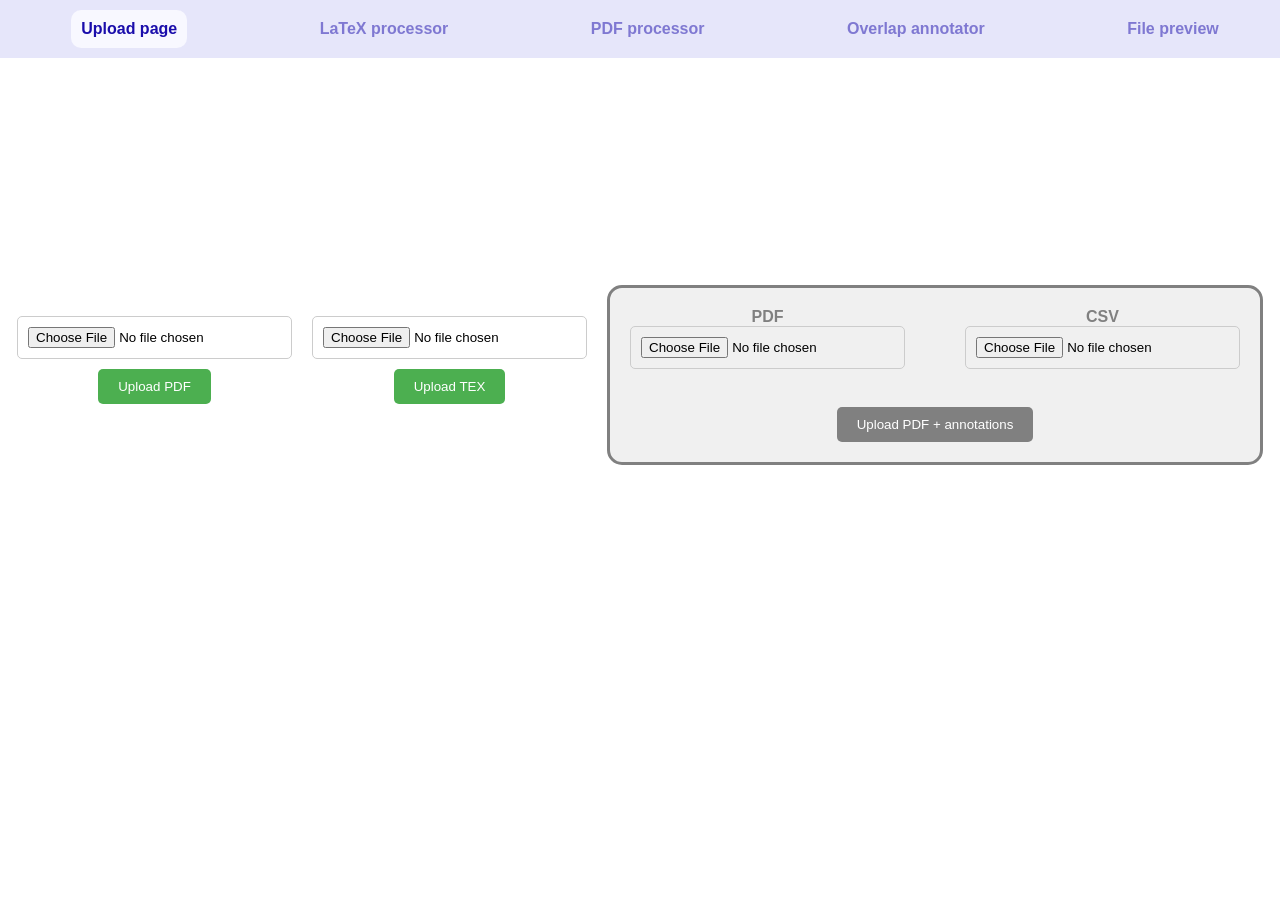
<file: webpages/index.html>
<!DOCTYPE html>
<html lang="en">
    <head>
        <meta charset="UTF-8">
        <meta name="viewport" content="width=device-width, initial-scale=1.0">
        <title>Upload Files</title>
        <link rel='stylesheet' href='../webpages/styles.css'>
        <style>
            .loader {
                display: none;
                position: fixed;
                top: 50%;
                left: 50%;
                transform: translate(-50%, -50%);
                z-index: 9999;
                border: 16px solid #f3f3f3;
                border-top: 16px solid #3498db;
                border-radius: 50%;
                width: 120px;
                height: 120px;
                animation: spin 2s linear infinite;
            }

            @keyframes spin {
                0% { transform: rotate(0deg); }
                100% { transform: rotate(360deg); }
            }
        </style>
    </head>
    <body>
        <div class="nav-links">
            <a href="index.html" class="active">Upload page</a>
            <a href="latex_processor.html">LaTeX processor</a>
            <a href="pdf_processor.html">PDF processor</a>
            <a href="constraints_violations.html">Overlap annotator</a>
            <a href="file_preview.html">File preview</a>
        </div>
        <div class="upload-container">
            <div class="upload-block">
                <input type="file" id="fileInputPDF" accept=".pdf">
                <button class="upload-button" onclick="uploadPDF()">Upload PDF</button>
            </div>
            <div class="upload-block">
                <input type="file" id="fileInputTEX" accept=".tex">
                <button class="upload-button" onclick="uploadTEX()">Upload TEX</button>
            </div>

            <div id="pairUploadBlock" class="upload-block" style="border: 3px solid grey; border-radius: 15px; padding: 20px; margin-top: 30px; background-color: #f0f0f0;">
                <div style="display: flex; justify-content: center; gap: 60px; align-items: flex-start; text-align: center; width: 100%;">
                    <div>
                        <label for="fileInputPDFPair" style="font-weight: bold; color: grey">PDF</label><br>
                        <input type="file" id="fileInputPDFPair" accept=".pdf">
                    </div>
                    <div>
                        <label for="fileInputTXTPair" style="font-weight: bold; color: grey">CSV</label><br>
                        <input type="file" id="fileInputTXTPair" accept=".txt, .csv">
                    </div>
                </div>
                <br>
                <button id="uploadPairButton" class="upload-button" onclick="uploadPair()" disabled style="background-color: grey; cursor: not-allowed;">
                    Upload PDF + annotations
                </button>
            </div>
        </div>
        <div class="loader" id="loader"></div>

        <script>
            function uploadPDF() {
                var fileInput = document.getElementById('fileInputPDF');
                if (!fileInput.files.length) return;

                var file = fileInput.files[0];
                var formData = new FormData();
                formData.append('file', file);

                var xhr = new XMLHttpRequest();
                xhr.open('POST', 'http://localhost:5000/upload_pdf', true);
                xhr.onload = function () {
                    if (xhr.status === 200) {
                        var response = JSON.parse(xhr.responseText);
                        localStorage.setItem('fileType', 'pdf');
                        localStorage.setItem('loaderActive', 'true');
                        window.location.href = 'file_preview.html?pdfUrl=' + encodeURIComponent(response.url);
                    } else {
                        alert('Error uploading the file.');
                    }
                };
                xhr.onerror = function() {
                    alert('PDF upload error.');
                };
                xhr.send(formData);
            }

            function uploadTEX() {
                var fileInput = document.getElementById('fileInputTEX');
                if (!fileInput.files.length) return;

                var file = fileInput.files[0];
                var formData = new FormData();
                formData.append('file', file);

                var xhr = new XMLHttpRequest();
                xhr.open('POST', 'http://localhost:5000/upload_tex', true);
                xhr.onload = function () {
                    if (xhr.status === 200) {
                        var response = JSON.parse(xhr.responseText);
                        localStorage.setItem('fileType', 'tex');
                        window.location.href = 'file_preview.html?texUrl=' + encodeURIComponent(response.url);
                    } else {
                        alert('Error uploading the file.');
                    }
                };
                xhr.onerror = function() {
                    alert('TEX upload error.');
                };
                xhr.send(formData);
            }

            function uploadBIB() {
                var fileInput = document.getElementById('fileInputBIB');
                if (!fileInput.files.length) return;

                var file = fileInput.files[0];
                var formData = new FormData();
                formData.append('file', file);

                var xhr = new XMLHttpRequest();
                xhr.open('POST', 'http://localhost:5000/upload_bib', true);
                xhr.onload = function () {
                    if (xhr.status === 200) {
                        var response = JSON.parse(xhr.responseText);
                        localStorage.setItem('fileType', 'bib');
                        alert('BIB file uploaded successfully.');
                    } else {
                        alert('Error uploading the file.');
                    }
                };
                xhr.onerror = function() {
                    alert('BIB upload error.');
                };
                xhr.send(formData);
            }

            function uploadPair() {
                var pdfFile = document.getElementById('fileInputPDFPair').files[0];
                var txtFile = document.getElementById('fileInputTXTPair').files[0];

                if (!pdfFile || !txtFile) {
                    alert('Select both files.');
                    return;
                }

                var formData = new FormData();
                formData.append('pdf_file', pdfFile);
                formData.append('txt_file', txtFile);

                document.getElementById('loader').style.display = 'block';
                localStorage.setItem('loaderActive', 'true');

                var xhr = new XMLHttpRequest();
                xhr.open('POST', 'http://localhost:5000/upload_pair', true);

                xhr.onload = function () {
                    if (xhr.status === 200) {
                        try {
                            var response = JSON.parse(xhr.responseText);
                            if (response && response.pdf_url) {
                                localStorage.setItem('fileType', 'pair');
                                window.location.href = 'file_preview.html?pdfUrl=' + encodeURIComponent(response.pdf_url);
                            } else {
                                alert('Error in server response.');
                                document.getElementById('loader').style.display = 'none';
                            }
                        } catch (e) {
                            alert('Error parsing answer.');
                            document.getElementById('loader').style.display = 'none';
                        }
                    } else {
                        alert('File upload error.');
                        document.getElementById('loader').style.display = 'none';
                    }
                };

                xhr.onerror = function () {
                    alert('Connection error.');
                    document.getElementById('loader').style.display = 'none';
                };

                xhr.send(formData);
            }
        </script>

        <script>
        document.addEventListener('DOMContentLoaded', function () {
            var navLinks = document.querySelectorAll('.nav-links a');
            navLinks.forEach(function(link) {
                if (link.textContent !== 'Upload page') {
                    link.style.pointerEvents = 'none';
                    link.style.opacity = '0.5';
                }
            });

            const pdfInput = document.getElementById('fileInputPDFPair');
            const txtInput = document.getElementById('fileInputTXTPair');
            const uploadButton = document.getElementById('uploadPairButton');
            const pairBlock = document.getElementById('pairUploadBlock');

            if (!pdfInput || !txtInput || !uploadButton || !pairBlock) {
                console.error('Uno o più elementi non trovati nel DOM.');
                return;
            }

            function checkFilesSelected() {
                const pdfLabel = document.querySelector('label[for="fileInputPDFPair"]');
                const txtLabel = document.querySelector('label[for="fileInputTXTPair"]');

                if (pdfInput.files.length > 0) {
                    pdfLabel.style.color = 'black';
                } else {
                    pdfLabel.style.color = 'grey';
                }

                if (txtInput.files.length > 0) {
                    txtLabel.style.color = 'black';
                } else {
                    txtLabel.style.color = 'grey';
                }

                if (pdfInput.files.length > 0 && txtInput.files.length > 0) {
                    uploadButton.disabled = false;
                    uploadButton.style.backgroundColor = '#4CAF50';
                    uploadButton.style.cursor = 'pointer';
                    pairBlock.style.backgroundColor = '#e8f5e9';
                    pairBlock.style.borderColor = '#4CAF50';
                } else {
                    uploadButton.disabled = true;
                    uploadButton.style.backgroundColor = 'grey';
                    uploadButton.style.cursor = 'not-allowed';
                    pairBlock.style.backgroundColor = '#f7f7f7';
                    pairBlock.style.borderColor = 'grey';
                }
            }

        pdfInput.addEventListener('change', checkFilesSelected);
        txtInput.addEventListener('change', checkFilesSelected);
        });
    </script>
    </body>
</html>
</file>
<file: webpages/styles.css>
body {
    font-family: Arial, sans-serif;
    margin: 0;
    padding: 0;
    overflow: hidden;
}

.pdf-viewer {
    display: grid;
    justify-content: center;
    align-items: center;
    height: 104%;
    flex: 3;
    border-right: 1px solid #ccc;
    overflow-y: auto;
}

.tag-container {
    margin-top: 10px;
    display: flex;
    flex-wrap: wrap;
    gap: 10px;
    padding: 2px;
}

.tag {
    background-color: #3498db;
    color: white;
    padding: 5px 10px;
    border-radius: 15px;
    display: flex;
    align-items: center;
}

.tag .remove-tag {
    margin-left: 8px;
    cursor: pointer;
}

.context-section {
    margin-bottom: 20px;
    display: flex;
    flex-direction: column;
}

#context-select {
        height: 30px;
        padding: 5px;
}

.tex-viewer {
    display: grid;
    justify-content: center;
    align-items: center;
    height: 104%;
    flex: 3;
    border-right: 1px solid #ccc;
    overflow-y: auto;
}

.nav-links {
    background-color: lavender;
    padding: 10px;
    display: flex;
    justify-content: space-around;
    position: fixed;
    width: 100%;
    top: 0;
    z-index: 1000;
}

.nav-links a {
    text-decoration: none;
    color: #1a0dab;
    font-weight: bold;
    padding: 10px;
    transition: color 0.3s ease;
}

.nav-links a:hover {
    color: #4285f4;
}

.nav-links a.active {
    background-color: ghostwhite;
    display: block;
    height: 100%;
    border-radius: 10px
}

.disabled {
    pointer-events: none;
    opacity: 0.5;
}

.bounding-box {
    position: absolute;
    border: 0px solid red;
    cursor: pointer;
    z-index: 100;
}

.pdf-page-container {
    position: relative;
}

.popup {
    position: absolute;
    background-color: white;
    border: 1px solid #ccc;
    padding: 5px;
    z-index: 1000;
    display: none;
    font-size: 15px;
    line-height: 1.1;
}

.container {
    display: flex;
    height: 90vh;
    padding-top: 60px;
}

.file-input {
    padding: 10px;
    border: 2px solid #ccc;
    border-radius: 5px;
    cursor: pointer;
    margin-bottom: 10px;
}

.upload-container {
    display: flex;
    justify-content: center;
    align-items: center;
    height: 80vh;
    gap: 20px;
}

.upload-block {
    display: flex;
    flex-direction: column;
    align-items: center;
    gap: 10px;
}

.upload-button {
    padding: 10px 20px;
    background-color: #4CAF50;
    color: white;
    border: none;
    border-radius: 5px;
    cursor: pointer;
}

.upload-button:hover {
    background-color: #45a049;
}

input[type="file"] {
    padding: 10px;
    border: 1px solid #ccc;
    border-radius: 5px;
}

.file-type-label {
    font-size: 14px;
    font-weight: bold;
    margin-top: 5px;
}

.message.user {
    background-color: #dcf8c6;
    text-align: right;
}

.message.bot {
    background-color: #ffffff;
    text-align: left;
}

.message {
    margin: 10px 0;
    padding: 10px;
    border-radius: 5px;
    max-width: 80%;
    clear: both;
}

.message.user {
    margin-left: auto;
}

.message.bot {
    margin-right: auto;
}

.messages {
    flex-grow: 1;
    overflow-y: auto;
    padding: 10px;
    border-bottom: 1px solid #ccc;
}

.input-container {
    display: flex;
    border-top: 1px solid #ccc;
    padding: 10px;
    background: #f9f9f9;
}

.input-container textarea {
    flex-grow: 1;
    margin-right: 10px;
    padding: 10px;
    border: 1px solid #ccc;
    border-radius: 5px;
}

.input-container button {
    padding: 10px 20px;
    border: none;
    background-color: #007bff;
    color: white;
    border-radius: 5px;
    cursor: pointer;
    font-size: 16px;
}

.input-container button:hover {
    background-color: #0056b3;
}

.loader {
    display: none;
    position: fixed;
    top: 42%;
    left: 35%;
	transform: translate(-50%, -50%);
	z-index: 9999;
	border: 16px solid #f3f3f3;
	border-top: 16px solid #3498db;
	border-radius: 50%;
	width: 120px;
	height: 120px;
	animation: spin 2s linear infinite;
}

@keyframes spin {
	0% { transform: rotate(0deg); }
	100% { transform: rotate(360deg); }
}

.chat-container {
	display: flex;
	flex-direction: column;
	flex: 1;
	height: 104%;
	max-width: 400px;
	margin: auto;
	background-color: ghostwhite;
	border-radius: 8px;
	box-shadow: 0 0 10px rgba(0,0,0,0.1);
	overflow: hidden;
    align-items: stretch;
}

.message {
    display: flex;
    align-items: center;
    margin: 10px;
    padding: 10px;
    border-radius: 10px;
    max-width: 80%;
}

.message-bubble {
    word-wrap: break-word;
    overflow-wrap: break-word;
    max-width: 100%;
}

.user .message-bubble {
    background-color: #dcf8c6;
    text-align: right;
    border-radius: 10px 10px 0 10px;
    position: relative;
    margin-left: auto;
    font-style: italic;
    word-wrap: break-word;
    overflow-wrap: break-word;
}

.user .message-bubble::before {
    content: "";
    position: absolute;
    top: 0;
    right: -20px;
    width: 0;
    height: 0;
    border-top: 10px solid #dcf8c6;
    border-left: 10px solid transparent;
    border-right: 10px solid transparent;
}

.bot .message-bubble {
    background-color: #ffffff;
    text-align: left;
    border-radius: 10px 10px 10px 0;
    position: relative;
    margin-right: auto;
    word-wrap: break-word;
    overflow-wrap: break-word;
}

.bot .message-bubble::before {
    content: "";
    position: absolute;
    top: 0;
    left: -20px;
    width: 0;
    height: 0;
    border-top: 10px solid #ffffff;
    border-left: 10px solid transparent;
    border-right: 10px solid transparent;
}

.messages {
    flex-grow: 1;
    overflow-y: auto;
    padding: 10px;
    border-bottom: 1px solid #ccc;
    max-width: 80vw;
}

.input-container {
    display: flex;
    border-top: 1px solid #ccc;
    padding: 10px;
    background: #f9f9f9;
    align-items: stretch;
}

.input-container textarea {
    flex-grow: 1;
    margin-right: 10px;
    padding: 10px;
    border: 1px solid #ccc;
    border-radius: 5px;
}

.input-container button {
    padding: 10px 20px;
    border: none;
    background-color: #4CAF50;
    color: white;
    border-radius: 5px;
    cursor: pointer;
}

.input-container button:hover {
    background-color: #0056b3;
}

#question {
    width: calc(94%);
    border: none;
    padding: 10px;
    font-size: 16px;
    outline: none;
    resize: none;
}

#send-button {
    background-color: #4CAF50;
    color: white;
    border: none;
    padding: 10px 20px;
    text-align: center;
    text-decoration: none;
    display: inline-block;
    font-size: 16px;
    cursor: pointer;
    border-radius: 30%;
}

#send-button:hover {
    background-color: #45a049;
}

#save-coords {
    position: fixed;
    top: 50%;
    left: 50%;
    transform: translateX(-50%);
    background-color: #4caf50;
    color: white;
    padding: 16px 32px;
    font-size: 18px;
    border-radius: 8px;
    box-shadow: 0 4px 12px rgba(0,0,0,0.2);
    opacity: 0;
    transition: opacity 0.5s ease;
    z-index: 1000;
}

#save-coords.show {
    opacity: 0.8;
}
</file>
